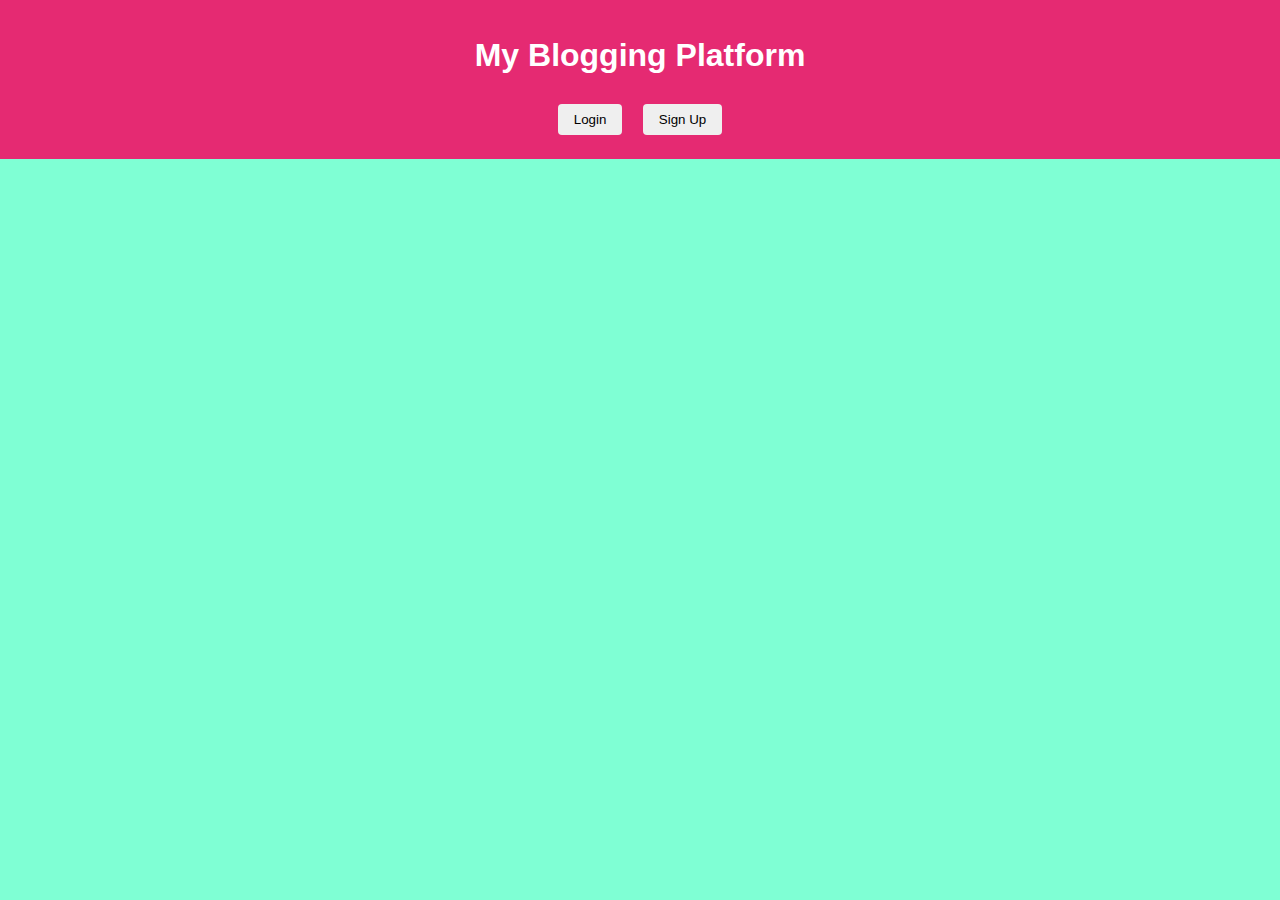
<file: BLOGGING PLATFORM/index.html>
<!DOCTYPE html>
<html lang="en">
  <head>
    <meta charset="UTF-8" />
    <meta name="viewport" content="width=device-width, initial-scale=1.0" />
    <title>Blogging Platform</title>
    <link rel="stylesheet" href="styles.css" />
    <link rel="icon" href="favicon.ico" type="image/x-icon" />
  </head>
  <body>
    <header>
      <h1>My Blogging Platform</h1>
      <nav>
        <button id="loginBtn">Login</button>
        <button id="signupBtn">Sign Up</button>
        <button id="logoutBtn" style="display: none">Logout</button>
      </nav>
    </header>
    <main>
      <section id="authSection">
        <form id="loginForm" style="display: none">
          <h2>Login</h2>
          <input
            type="text"
            id="loginUsername"
            placeholder="Username"
            required
          />
          <input
            type="password"
            id="loginPassword"
            placeholder="Password"
            required
          />
          <button type="submit">Login</button>
        </form>
        <form id="signupForm" style="display: none">
          <h2>Sign Up</h2>
          <input
            type="text"
            id="signupUsername"
            placeholder="Username"
            required
          />
          <input
            type="password"
            id="signupPassword"
            placeholder="Password"
            required
          />
          <button type="submit">Sign Up</button>
        </form>
      </section>
      <section id="blogSection" style="display: none">
        <h2>Welcome, <span id="userDisplayName"></span>!</h2>
        <button id="createPostBtn">Create New Post</button>
        <div id="postsContainer"></div>
      </section>
    </main>
    <script src="script.js"></script>
  </body>
</html>
</file>
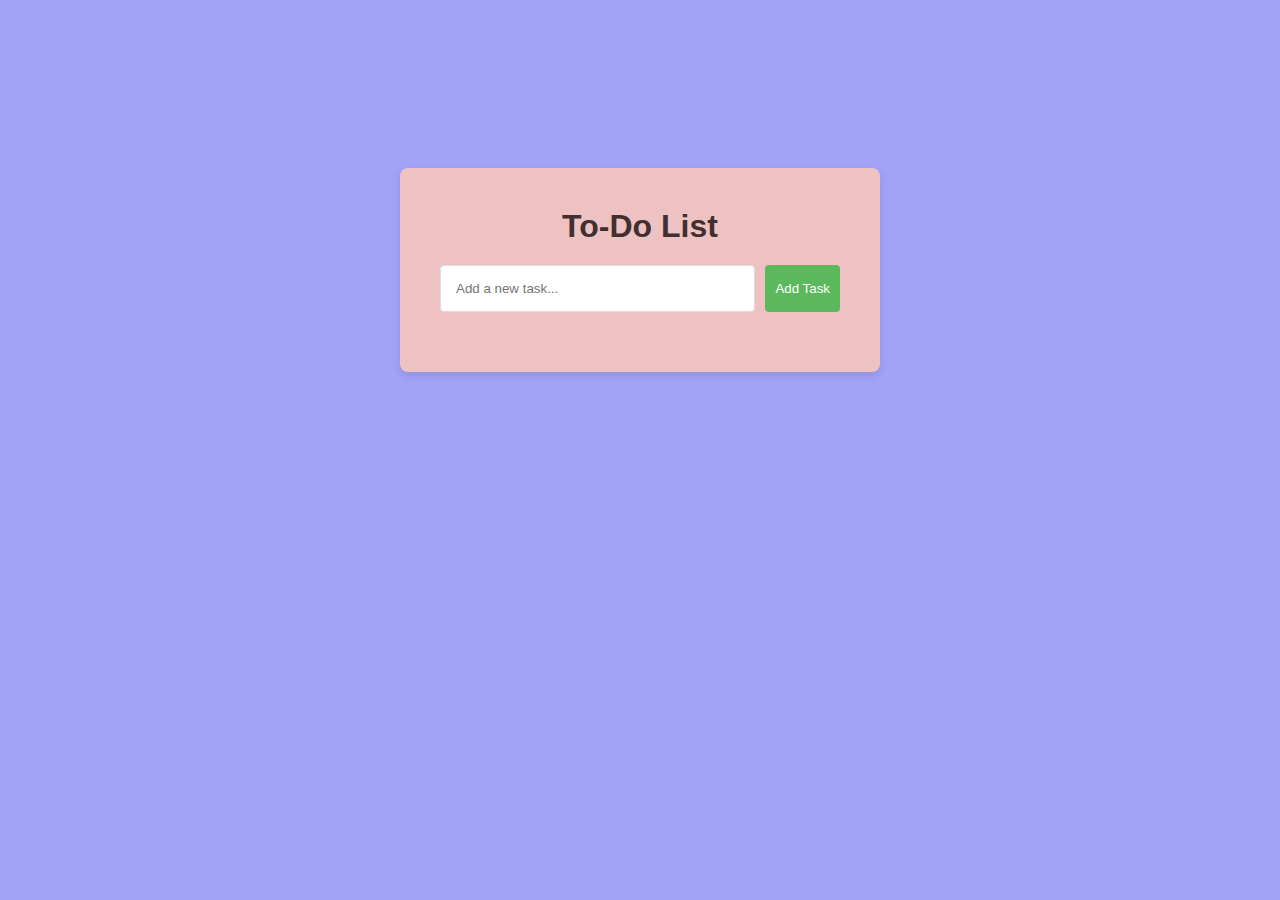
<file: todoapp/index.html>
<!DOCTYPE html>
<html lang="en">
<head>
  <meta charset="UTF-8">
  <meta name="viewport" content="width=device-width, initial-scale=1.0">
  <title>To-Do List</title>
  <link rel="stylesheet" href="styles.css">
</head>
<body>
  <div class="todo-container">
    <h1>To-Do List</h1>
    <div class="input-container">
      <input type="text" id="task-input" placeholder="Add a new task..." />
      <button id="add-task-btn">Add Task</button>
    </div>
    <ul id="task-list"></ul>
  </div>
  <script src="script.js"></script>
</body>
</html>
</file>
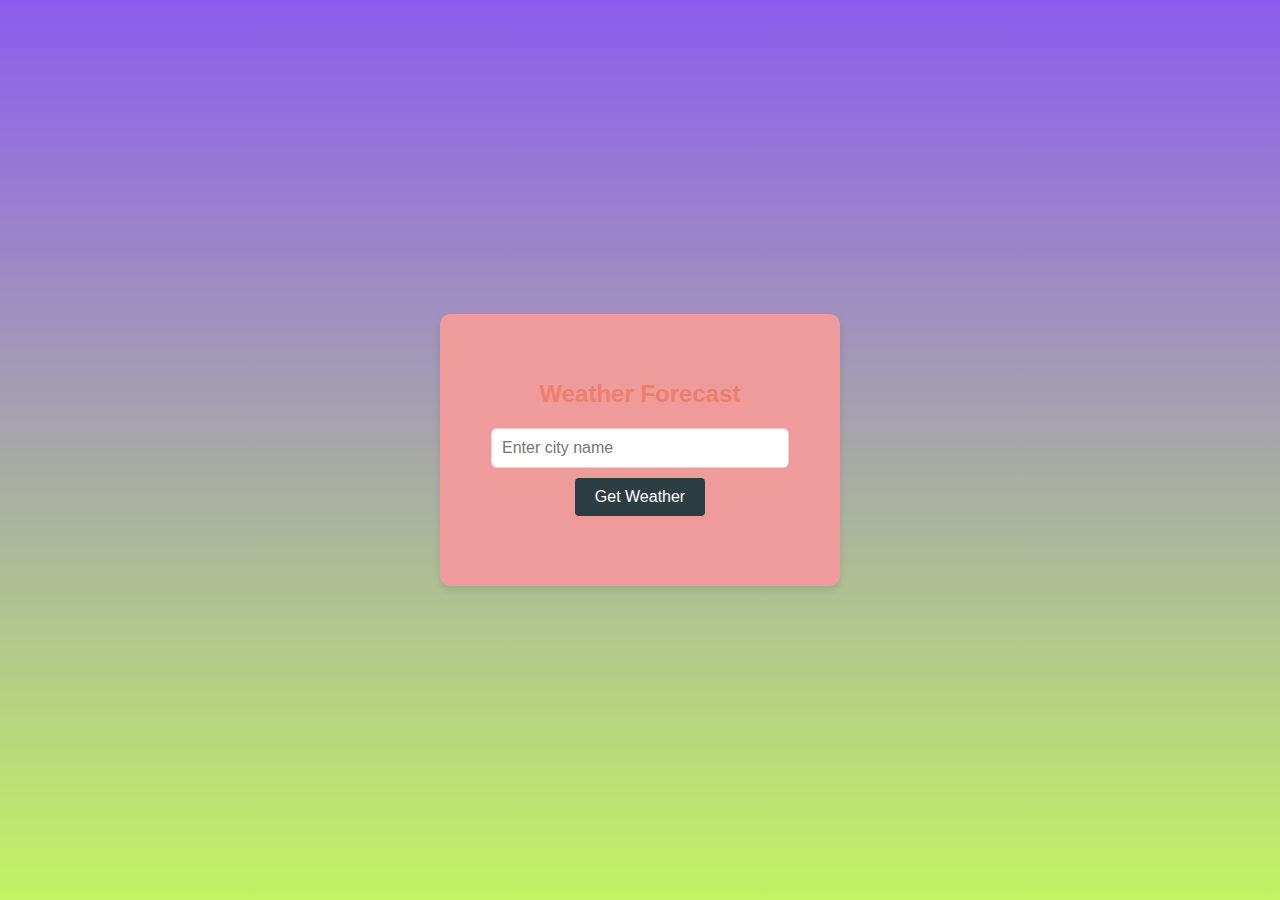
<file: WEATHER FORECAST APP/index.html>
<!DOCTYPE html>
<html lang="en">
<head>
    <meta charset="UTF-8">
    <meta name="viewport" content="width=device-width, initial-scale=1.0">
    <title>Weather Forecast App</title>
    <link rel="stylesheet" href="style.css">
</head>
<body>
    <div class="weather-app">
        <h1>Weather Forecast</h1>
        <form id="weather-form">
            <input type="text" id="city-input" placeholder="Enter city name" required>
            <button type="submit">Get Weather</button>
        </form>
        <div id="weather-display" class="hidden">
            <h2 id="city-name"></h2>
            <p><strong>Temperature:</strong> <span id="temperature"></span>&#8451;</p>
            <p><strong>Humidity:</strong> <span id="humidity"></span>%</p>
            <p><strong>Weather:</strong> <span id="weather-description"></span></p>
        </div>
        <div id="error-message" class="hidden"></div>
    </div>

    <script src="script.js"></script>
</body>
</html>
</file>
<file: BLOGGING PLATFORM/styles.css>
body {
  font-family: Arial, sans-serif;
  margin: 0;
  padding: 0;
  background-color: aquamarine;
}

header {
  background-color: #e52a72;
  color: white;
  padding: 1rem;
  text-align: center;
}

nav {
  margin-top: 1rem;
}

button {
  margin: 0.5rem;
  padding: 0.5rem 1rem;
  border: none;
  border-radius: 4px;
  cursor: pointer;
}

button:hover {
  background-color: #555;
  color: white;
}

main {
  padding: 2rem;
}

form {
  max-width: 400px;
  margin: 1rem auto;
  padding: 1rem;
  border: 1px solid #ccc;
  border-radius: 4px;
  background-color: #555;
}

form input {
  width: 100%;
  margin: 0.5rem 0;
  padding: 0.5rem;
  border: 1px solid #ccc;
  border-radius: 4px;
}

#postsContainer {
  margin-top: 2rem;
}

.post {
  border: 1px solid #ccc;
  padding: 1rem;
  margin: 1rem 0;
}

.comment {
  margin-left: 1rem;
  padding: 0.5rem;
  border-top: 1px solid #eee;
}

button {
  margin: 0.5rem;
  padding: 0.5rem 1rem;
  border: none;
  border-radius: 4px;
  cursor: pointer;
}

button:hover {
  background-color: #555;
  color: white;
}
</file>
<file: todoapp/styles.css>
body {
  font-family: Arial, sans-serif;
  margin: 0;
  padding: 0;
  background-color: #a2a2f7;
  display: flex;
  justify-content: center;
  align-items: center;
  height: 60vh;
}

.todo-container {
  background: #eec2c2;
  padding: 40px;
  border-radius: 8px;
  box-shadow: 0 4px 8px rgba(0, 0, 0, 0.1);
  width: 100%;
  max-width: 400px;
}

h1 {
  margin: 0 0 20px;
  text-align: center;
  color: #422f2f;
  font-weight: 600;
}

.input-container {
  display: flex;
  gap: 10px;
}

input {
  flex: 1;
  padding: 15px;
  border: 1px solid #ddd;
  border-radius: 4px;
}

button {
  padding: 10px;
  border: none;
  background: #5cb85c;
  color: white;
  border-radius: 4px;
  cursor: pointer;
}

button:hover {
  background: #4cae4c;
}

ul {
  list-style: none;
  padding: 0;
  margin-top: 20px;
}

li {
  display: flex;
  justify-content: space-between;
  align-items: center;
  padding: 8px;
  margin-bottom: 10px;
  background: #f9f9f9;
  border-radius: 4px;
  border: 1px solid #ddd;
}

li.completed {
  text-decoration: line-through;
  color: #aaa;
}

.task-actions button {
  margin-left: 5px;
  padding: 5px 10px;
  border: none;
  background: #d9534f;
  color: white;
  border-radius: 4px;
  cursor: pointer;
}

.task-actions button.complete {
  background: #5bc0de;
}

.task-actions button:hover {
  opacity: 0.8;
}
</file>
<file: WEATHER FORECAST APP/style.css>
body {
  font-family: Arial, sans-serif;
  margin: 0;
  padding: 0;
  display: flex;
  justify-content: center;
  align-items: center;
  height: 100vh;
  background: linear-gradient(to bottom, #8d5cee, #b1f13ac9);
  color: #333;
}

.weather-app {
  background: #ef9b9b;
  padding: 50px;
  border-radius: 10px;
  box-shadow: 0 4px 8px rgba(0, 0, 0, 0.1);
  text-align: center;
  width: 300px;
}

h1 {
  margin-bottom: 20px;
  font-size: 24px;
  color: #ee7f6d;
}

form {
  margin-bottom: 20px;
}

input[type="text"] {
  width: calc(100% - 24px);
  padding: 10px;
  border: 1px solid #f8cdcd;
  border-radius: 6px;
  font-size: 16px;
}

button {
  margin-top: 10px;
  padding: 10px 20px;
  font-size: 16px;
  color: #fff;
  background: #2c3e42;
  border: none;
  border-radius: 4px;
  cursor: pointer;
}

button:hover {
  background: #0056b3;
}

#weather-display {
  text-align: left;
}

.hidden {
  display: none;
}

#error-message {
  margin-top: 20px;
  color: #d9534f;
  font-weight: bold;
}
</file>
